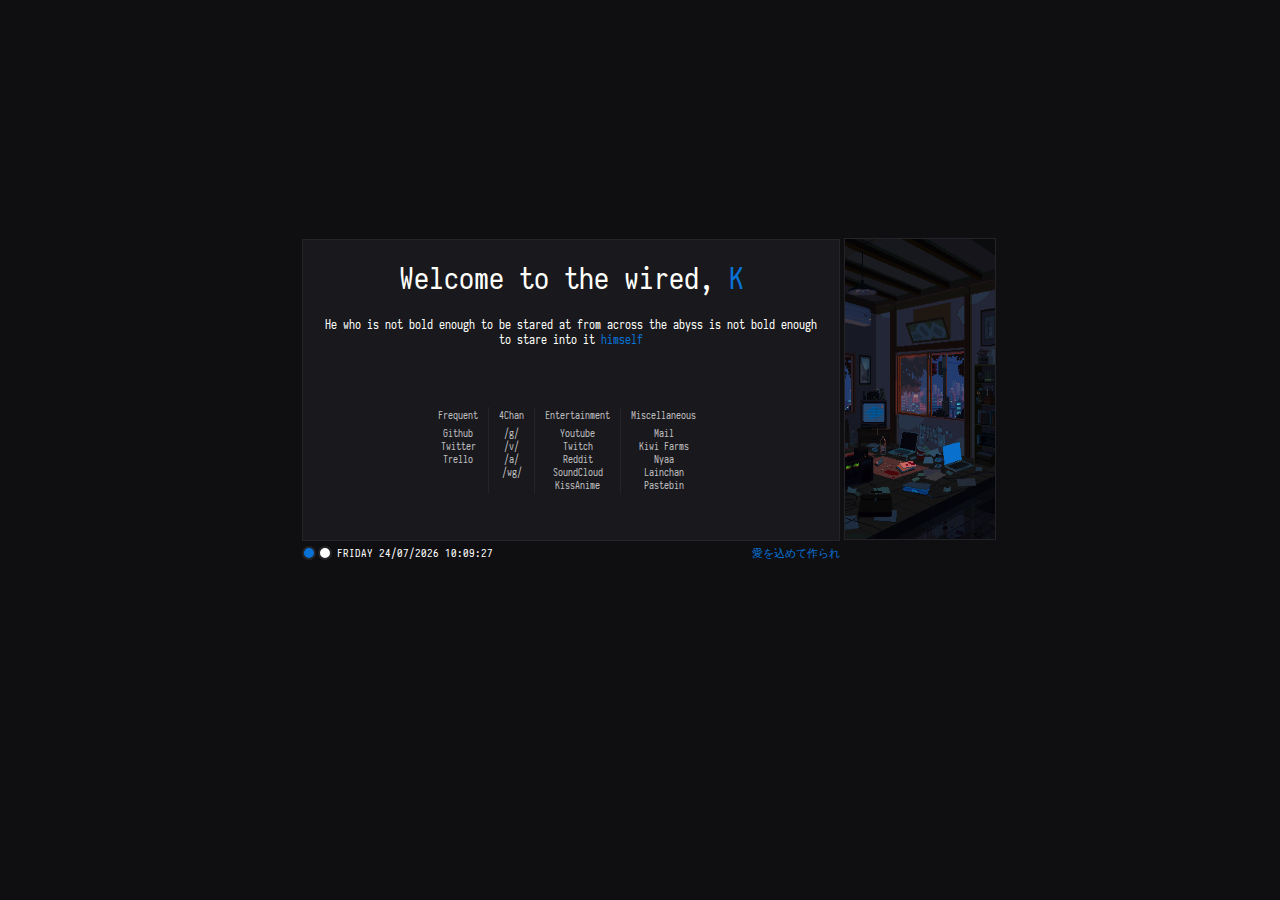
<file: index.html>
<!DOCTYPE html>
<!--Starpage by -->
<html>
	<head>
		<meta charset="utf-8">
		<title>~</title>
		<link rel="stylesheet" style="text/css" href="general.css" />
	</head>

	<body>	
		<div class="main" id="main1" style="display: block">
			<img class="image-wrapper" src="img/side4.gif"/>
			<header>
            	<h1>Welcome to the wired, <span class="flair">K</span></h1>
                <h2 class="litequote">He who is not bold enough to be stared at from across the abyss is not bold enough to stare into it <span class="flair">himself</span></h2>
			</header>
            <nav>
            	<ul class="blue">
            		<a>Frequent</a>
            			<li><a href="https://github.com/Kierstro">Github</a></li>
            			<li><a href="https://twitter.com/home">Twitter</a></li>
            			<li><a href="https://trello.com/">Trello</a></li>
            	</ul>

            	<ul class="green">
            		<a>4Chan</a>
            			<li><a href="http://boards.4chan.org/g/">/g/</a></li>
                    	<li><a href="http://boards.4chan.org/v/">/v/</a></li>
                    	<li><a href="http://boards.4chan.org/a/">/a/</a></li>
                    	<li><a href="https://boards.4chan.org/wg/">/wg/</a></li>
                </ul>

                <ul class="red">
            		<a>Entertainment</a>
            			<li><a href="https://www.youtube.com/">Youtube</a></li>
            			<li><a href="https://www.twitch.tv/">Twitch</a></li>
            			<li><a href="https://www.reddit.com/">Reddit</a></li>
            			<li><a href="https://soundcloud.com/">SoundCloud</a></li>
            			<li><a href="https://kissanime.nz/kissanime-home.html">KissAnime</a></li>

            	</ul>

                <ul class="yellow">
            		<a>Miscellaneous</a>
            			<li><a href="https://mail.cock.li/">Mail</a></li>
            			<li><a href="https://kiwifarms.net/">Kiwi Farms</a></li>
            			<li><a href="https://nyaa.si/">Nyaa</a></li>
            			<li><a href="https://lainchan.org/">Lainchan</a>
            			<li><a href="https://pastebin.com/">Pastebin</a></li>
            	</ul>

            </nav>
    	</div>

        <div class="main" id="main2" style="display: none;">
        	<img class="image-wrapper" src="img/side5.gif"/>

        	<iframe  src="https://www.youtube.com/embed/DrxJCOVsV1E?list=PLNqBorCQlYFPf4cvVUi-1pet0tO_J1x-9" width="100%" height="100%" frameborder="0" allow="autoplay; encrypted-media" allowfullscreen></iframe>
        </div>
        
        <div class="bottomcontainer">

        	<!--Button script-->
			<script type="text/javascript">
			function show( show1 ) {
			  document.getElementById(show1).style.display="block";
			}
			function hide( hide1 ) {
			  document.getElementById(hide1).style.display="none";
			}
			function tog( tog1 ) {
			  document.getElementById(tog1).style.backgroundColor="#0972D6";
			}
			function toh( toh1 ) {
			  document.getElementById(toh1).style.backgroundColor="#FFFFFF";
			}
			</script>

			<div class="button" id="btn1" onclick = "show('main1');hide('main2');tog('btn1');toh('btn2');"></div>
			<div class="button" id="btn2" onclick = "show('main2');hide('main1');tog('btn2');toh('btn1');"></div>

			<!--Live clock script-->
			<div class="time" id="time">
				<script>
					//document.getElementById("main").innerHTML = Date();
					function updateClock() {
						var days = ['SUNDAY','MONDAY','TUESDAY','WEDNESDAY','THURSDAY','FRIDAY','SATURDAY'];
						var m = new Date();
						var dateString =
						  (days[ m.getDay() ]) + " " +
						  ("0" + m.getDate()).slice(-2) + "/" +
						  ("0" + (m.getMonth()+1)).slice(-2) +"/"+
						  m.getFullYear() +" "+
						  ("0" + m.getHours()).slice(-2) + ":" +
						  ("0" + m.getMinutes()).slice(-2) + ":" +
						  ("0" + m.getSeconds()).slice(-2);
						
						// set the content of the element with the ID time to the formatted string
						document.getElementById('time').innerHTML = dateString;

						// call this function again in 1000ms
						setTimeout(updateClock, 1000);
					}
					updateClock(); // initial call
				</script>
        </div>
        <div class="lovetext">愛を込めて作られ</div>
    </div>
</file>
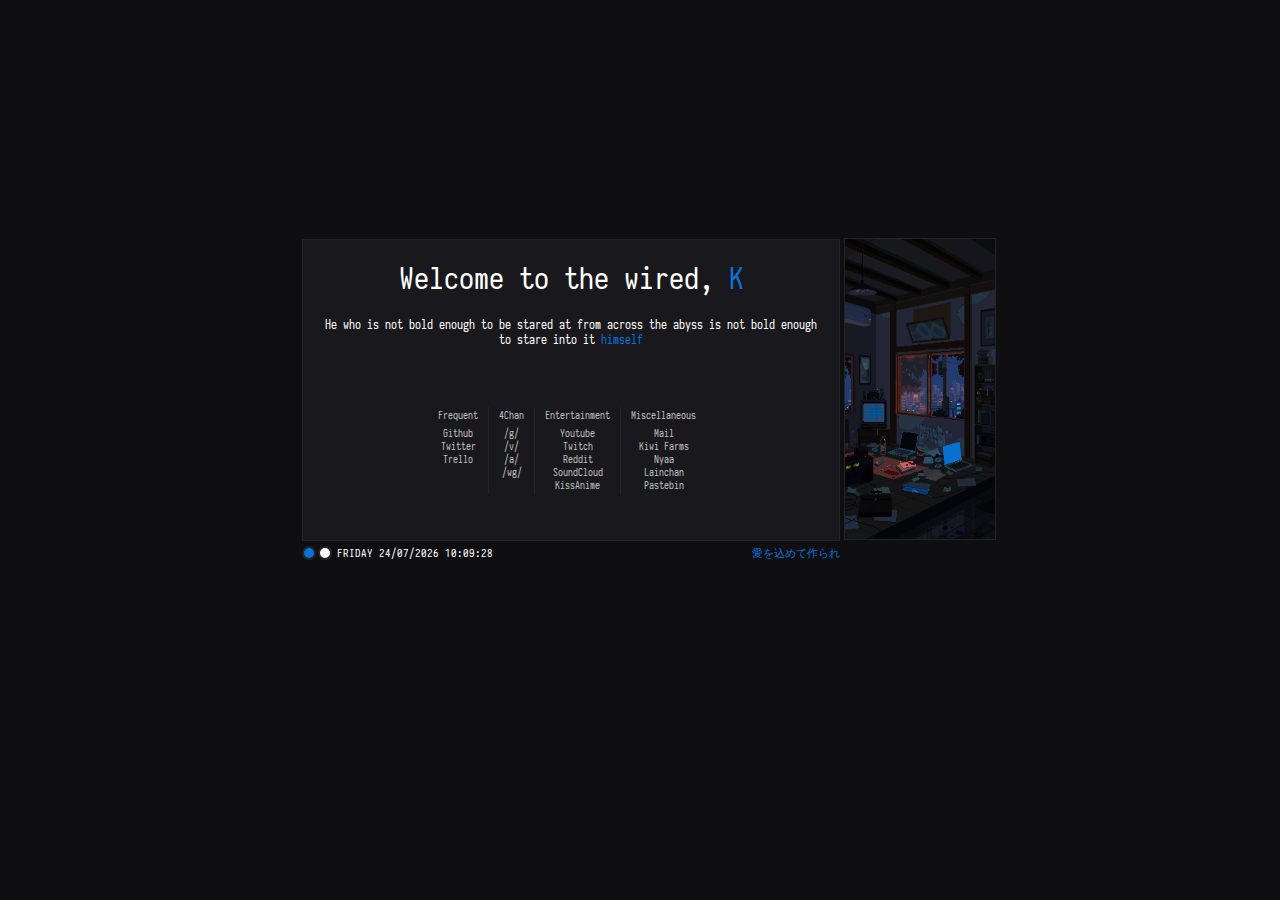
<file: home.html>
<!DOCTYPE html>
<!--Starpage by -->
<html>
	<head>
		<meta charset="utf-8">
		<title>~</title>
		<link rel="stylesheet" style="text/css" href="general.css" />
	</head>

	<body>	
		<div class="main" id="main1" style="display: block">
			<img class="image-wrapper" src="img/side4.gif"/>
			<header>
            	<h1>Welcome to the wired, <span class="flair">K</span></h1>
                <h2 class="litequote">He who is not bold enough to be stared at from across the abyss is not bold enough to stare into it <span class="flair">himself</span></h2>
			</header>
            <nav>
            	<ul class="blue">
            		<a>Frequent</a>
            			<li><a href="https://github.com/Gigamecha">Github</a></li>
            			<li><a href="https://twitter.com/home">Twitter</a></li>
            			<li><a href="https://trello.com/">Trello</a></li>
            	</ul>

            	<ul class="green">
            		<a>4Chan</a>
            			<li><a href="http://boards.4chan.org/g/">/g/</a></li>
                    	<li><a href="http://boards.4chan.org/v/">/v/</a></li>
                    	<li><a href="http://boards.4chan.org/a/">/a/</a></li>
                    	<li><a href="https://boards.4chan.org/wg/">/wg/</a></li>
                </ul>

                <ul class="red">
            		<a>Entertainment</a>
            			<li><a href="https://www.youtube.com/">Youtube</a></li>
            			<li><a href="https://www.twitch.tv/">Twitch</a></li>
            			<li><a href="https://www.reddit.com/">Reddit</a></li>
            			<li><a href="https://soundcloud.com/">SoundCloud</a></li>
            			<li><a href="https://kissanime.nz/kissanime-home.html">KissAnime</a></li>

            	</ul>

                <ul class="yellow">
            		<a>Miscellaneous</a>
            			<li><a href="https://mail.cock.li/">Mail</a></li>
            			<li><a href="https://kiwifarms.net/">Kiwi Farms</a></li>
            			<li><a href="https://nyaa.si/">Nyaa</a></li>
            			<li><a href="https://lainchan.org/">Lainchan</a>
            			<li><a href="https://pastebin.com/">Pastebin</a></li>
            	</ul>

            </nav>
    	</div>

        <div class="main" id="main2" style="display: none;">
        	<img class="image-wrapper" src="img/side5.gif"/>

        	<iframe  src="https://www.youtube.com/embed/DrxJCOVsV1E?list=PLNqBorCQlYFPf4cvVUi-1pet0tO_J1x-9" width="100%" height="100%" frameborder="0" allow="autoplay; encrypted-media" allowfullscreen></iframe>
        </div>
        
        <div class="bottomcontainer">

        	<!--Button script-->
			<script type="text/javascript">
			function show( show1 ) {
			  document.getElementById(show1).style.display="block";
			}
			function hide( hide1 ) {
			  document.getElementById(hide1).style.display="none";
			}
			function tog( tog1 ) {
			  document.getElementById(tog1).style.backgroundColor="#0972D6";
			}
			function toh( toh1 ) {
			  document.getElementById(toh1).style.backgroundColor="#FFFFFF";
			}
			</script>

			<div class="button" id="btn1" onclick = "show('main1');hide('main2');tog('btn1');toh('btn2');"></div>
			<div class="button" id="btn2" onclick = "show('main2');hide('main1');tog('btn2');toh('btn1');"></div>

			<!--Live clock script-->
			<div class="time" id="time">
				<script>
					//document.getElementById("main").innerHTML = Date();
					function updateClock() {
						var days = ['SUNDAY','MONDAY','TUESDAY','WEDNESDAY','THURSDAY','FRIDAY','SATURDAY'];
						var m = new Date();
						var dateString =
						  (days[ m.getDay() ]) + " " +
						  ("0" + m.getDate()).slice(-2) + "/" +
						  ("0" + (m.getMonth()+1)).slice(-2) +"/"+
						  m.getFullYear() +" "+
						  ("0" + m.getHours()).slice(-2) + ":" +
						  ("0" + m.getMinutes()).slice(-2) + ":" +
						  ("0" + m.getSeconds()).slice(-2);
						
						// set the content of the element with the ID time to the formatted string
						document.getElementById('time').innerHTML = dateString;

						// call this function again in 1000ms
						setTimeout(updateClock, 1000);
					}
					updateClock(); // initial call
				</script>
        </div>
        <div class="lovetext">愛を込めて作られ</div>
    </div>
</file>
<file: general.css>
@font-face
{
    font-family:'Iosevka';
    src: url('Iosevka.ttf');
}
body{
	font-family: 'Iosevka', monospace;
	font-size:15px;
	background-color:#0F0F12;
	background-image: url("img/");
	background-repeat: repeat;
	width:672px;
	height:319px;
	position: absolute;
	top: 0px;
	bottom:100px;
    left: 0px;
    right: 0px;
    margin: auto;
    --search-bg: rgba(255, 255, 255, 0);

}

h1 {
	font-weight:normal;
	color: #FEFFFA;
}

.flair{
	color: #0972D6;
}

.litequote {
	font-weight:normal;
	font-size: 12px;
	color: #FEFFFA;
	padding: 0px 20px;
}

.main {
	display: block;
	border-style: solid;
	border-width: 1px;
	border-color: #232328;
	position: absolute;
	top: -2px;
	width: 536px;
	height: 300px;
    left: -2px;
    right: 190px;
    margin: auto;
	background-color:#18181D;
	text-align:center;
}

.button {
	width:10px;
	height:10px;
	float: left;
	margin-right:2px;
	border-style: solid;
	border-width: 2px;
	border-color: #232328;
	border-radius: 50%;
	background-color:#FFFFFF;
}

.button:first-of-type {
	background-color: #0972D6
}

.button:hover {
	background-color:#aaaaaa!important;
	cursor: pointer;

}
.bottomcontainer {
	width:540px;
	height:12px;
	position:absolute;
	left:-2px;
	top:305px;
}

.image-wrapper {
	border-style: solid;
	border-width: 1px;
	border-color: #232328;
	position: absolute;
	top: -2px;
	bottom:200px;
    width: 150px;
	height: 300px;
    left: 541px;
	background-color:#18181D;
	background-position: center center;
	background-repeat: no-repeat;
	background-size: cover;
}

.time {
	color:#FFFFFF;
	font-family: Iosevka, monospace;
	font-size:11px;
	position: absolute;
    width: auto;
	height: auto;
    left: 35px;
    position: absolute;
}

nav {
	color: #BFBFBF;
	font-size:10px;
	text-align: center;
	padding-left:125px;
	padding-right:125px;
	top: 50px;
	width: auto;
    left: auto;
    right: auto;
    margin: auto;
    position: relative;
}

ul {
    display: table-cell;
    text-align: center;
    height: 100%;
    border-color: #232328;
    border-right-width: 1px;
    border-right-style: solid;
    padding: 2px 10px;
    transition: all 0.8s;
    cursor: default;
    list-style-type: none;

}

ul:last-of-type {
    border-right-width: 0;
}

ul[class=green]:hover {
	color: #4FAE0F;
}

ul[class=blue]:hover {
	color: #0972D6;
}
ul[class=red]:hover {
	color: #ed3434;
}
ul[class=yellow]:hover {
	color: #edd934;
}

ul > li:first-of-type{
	padding-top: 5px
}


ul > li > a {
	text-decoration:none;
	color: #BFBFBF;
	transition: all 0.8s;
}

ul[class=green] > li > a:hover {
	color: #4FAE0F;
	transition: all 0.5s;
}

ul[class=blue] > li > a:hover {
	color: #0972D6;
	transition: all 0.5s;
}

ul[class=red] > li > a:hover {
	color: #ed3434;
	transition: all 0.5s;
}

ul[class=yellow] > li > a:hover {
	color: #edd934;
	transition: all 0.5s;
}

p {
	font-size: 10px;
	padding : 10px;
	color: #FFFFFF;
}

div[class=lovetext]{
	font-family: Iosevka, monospace;
	color: #0972D6;
	display: block;
	width:auto;
	position:absolute;
	left:450px;
	font-size: 11px;
}

form {
	position: relative;
	width: auto;
    left: auto;
    right: auto;
    margin: auto;
    padding-left:175px;
	padding-right:160px;
	top: 15px;
}

form input[type="search"] {
	background-color: var(--search-bg);
	border: none;
	box-sizing: border-box;
	font: inherit;
	font-size: 13px;
	margin-left: 12px;
	width: 85%;
	color: #FEFFFA;
	transition: all 0.2s;
}	

form label {
	color: #0972D6;
	position: absolute;
	transition: all 0.4s;
}

form:focus-within input::placeholder {
	opacity: 0;
}
</file>
